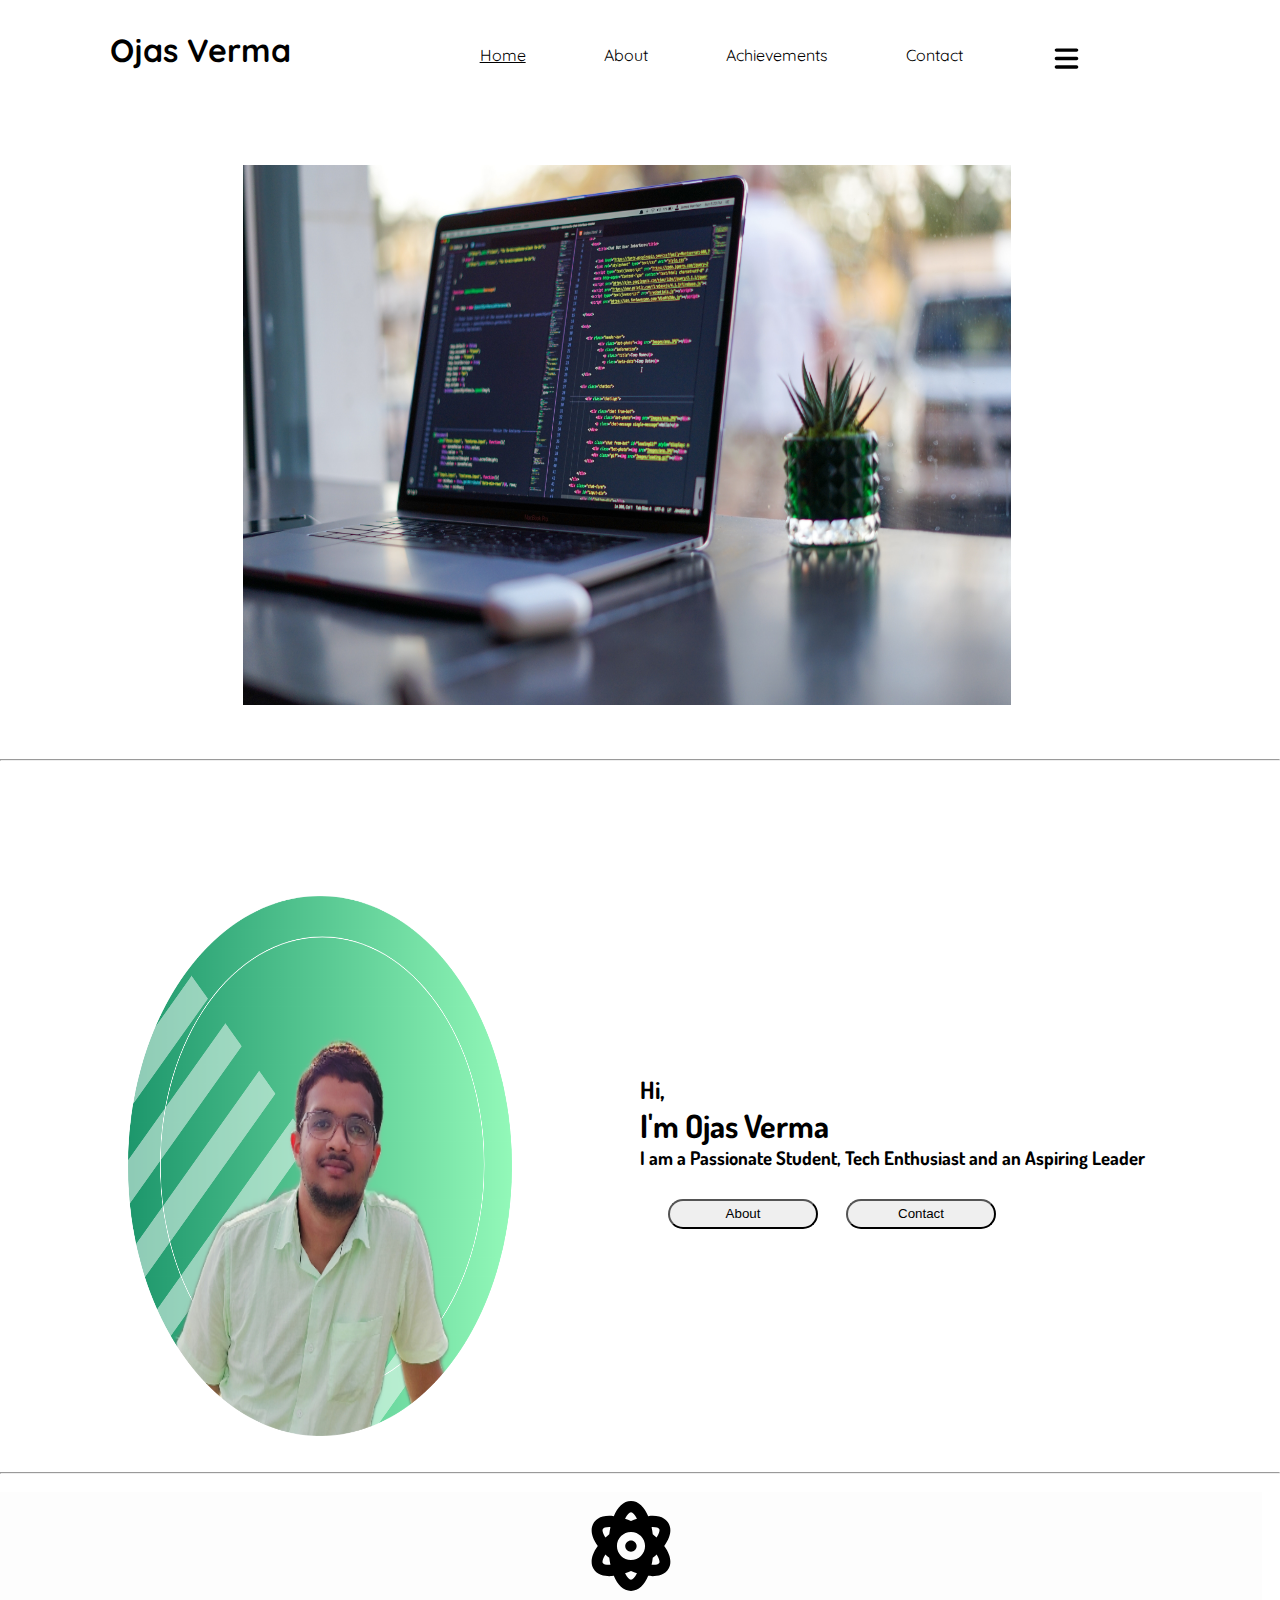
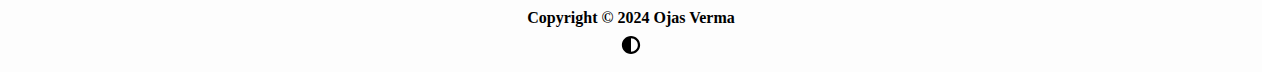
<file: index.html>
<!DOCTYPE html>
<html lang="en">

<head>
    <meta charset="UTF-8">
    <meta http-equiv="X-UA-Compatible" content="IE=edge">
    <meta name="viewport" content="width=device-width, initial-scale=1.0">
    <title>Ojas Verma | Home</title>
    <meta name="description" content="This is a web porfolio of Ojas Verma. I am a student at Subodh Public School ,Rambagh">
    <meta name="keywords" content="Ojas Verma, LinkedIn,developer,portfolio,programmer,Enthusiast,projects">
    <meta name="author" content="Ojas Verma">
    <meta name="robots" content="INDEX, FOLLOW">
    <link rel="stylesheet" href="style.css">
    <link rel="icon" href="atom-solid.svg" type="image/icon">
</head>

<body>
    <div class="header">
        <h1>Ojas Verma</h1>
        <nav>
            <ul>
                <li style="text-decoration: underline;">Home</li>
                <li><a href="about.html">About</a></li>
                <li><a href="achievements.html">Achievements</a></li>
                <li><a href="contact.html">Contact</a></li>
                <img src="bars-solid.svg" alt="menu">
            </ul>
        </nav>
    </div>
    <div class="hero">
        <img src="hero.jpg" alt="hero_img">
    </div>
    <br><br><br>
    <hr>
    <div class="main">
        <div class="right">
            <img src="profile-pic (2).png" alt="dev">
        </div>
        <div class="left">
            <h2>Hi,</h2>
            <h1>I'm Ojas Verma</h1>
            <h3>I am a Passionate Student, Tech Enthusiast and an Aspiring Leader</h3>
            <div class="min-nav">
                <a href="about.html"><button>
                    About
                </button></a>
                <a href="contact.html"><button>
                    Contact
                </button></a>
            </div>
        </div>
    </div>
    <br><br><hr><br>
    <div class="footer">
        <img src="atom-solid.svg" alt="logo">
        <h4>Copyright © 2024 Ojas Verma</h4>
        <img src="theme.svg" alt="theme" id="theme">
    </div>
    <script src="script.js"></script>
</body>

</html>
</file>
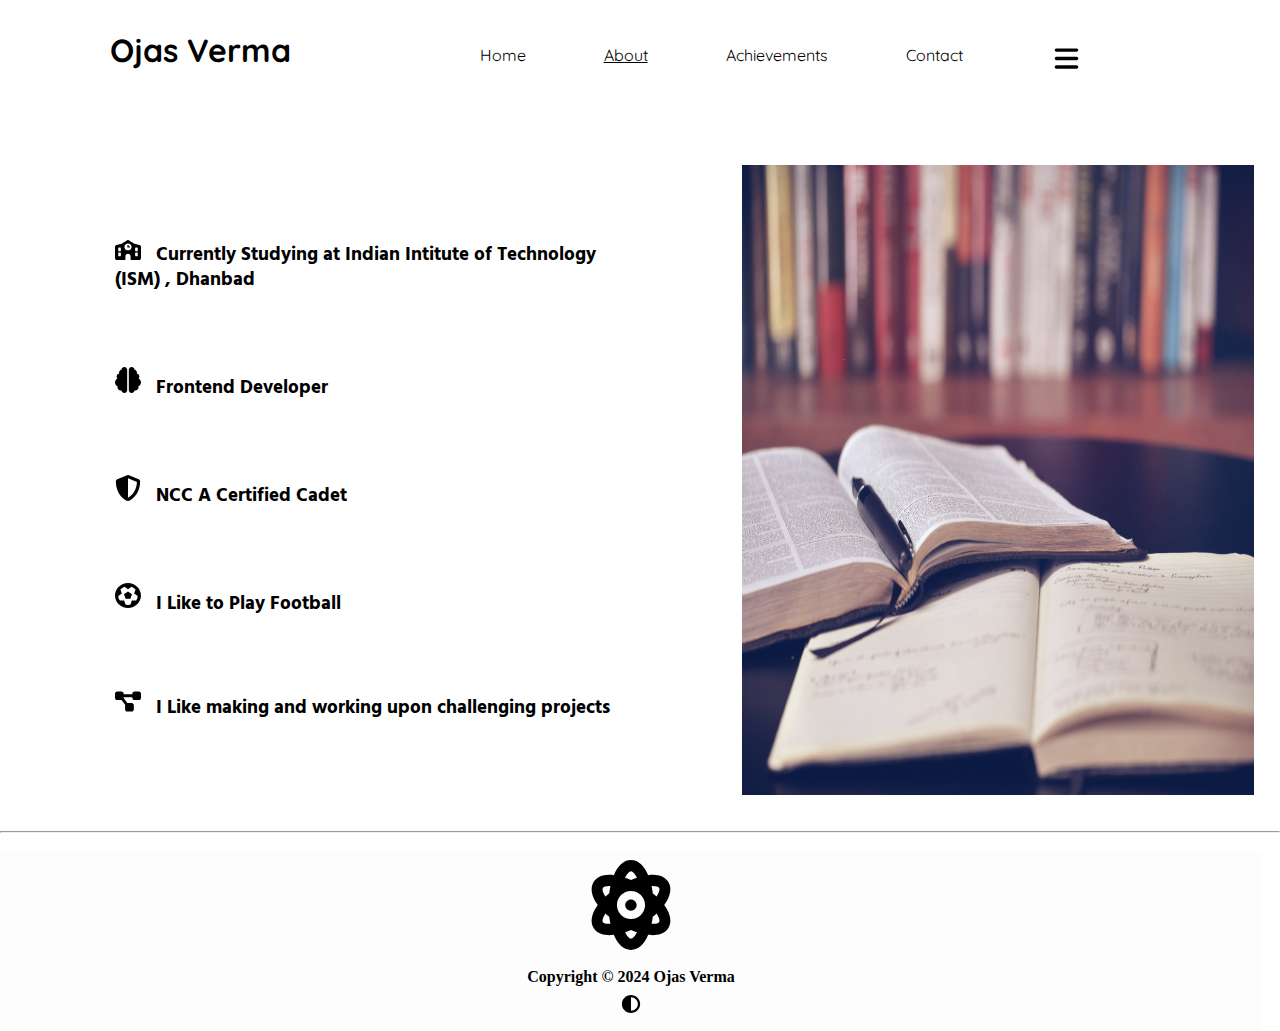
<file: about.html>
<!DOCTYPE html>
<html lang="en">

<head>
    <meta charset="UTF-8">
    <meta http-equiv="X-UA-Compatible" content="IE=edge">
    <meta name="viewport" content="width=device-width, initial-scale=1.0">
    <title>Ojas Verma | About</title>
    <link rel="stylesheet" href="style.css">
    <link rel="stylesheet" href="style_about.css">
    <link rel="icon" href="atom-solid.svg" type="image/icon">

</head>

<body>
    <div class="header">
        <h1>Ojas Verma</h1>
        <nav>
            <ul>
                <li><a href="index.html"> Home</a></li>
                <li style="text-decoration: underline;"><a href="#">About</a></li>
                <li><a href="achievements.html">Achievements</a></li>
                <li><a href="contact.html">Contact</a></li>
                <img src="bars-solid.svg" alt="menu">
            </ul>
        </nav>
    </div>
    <div class="about">
        <div class="left">
            <h3><img src="school-solid.svg" alt="school">Currently Studying at Indian Intitute of Technology (ISM) , Dhanbad</h3>
            <h3><img src="brain-solid.svg" alt="Abacus">Frontend Developer</h3>
            <h3><img src="shield-solid.svg" alt="NCC">NCC A Certified Cadet</h3>
            <h3><img src="futbol-solid.svg" alt="Football">I Like to Play Football</h3>
            <h3><img src="diagram-project-solid.svg" alt="Projects">I Like making and working upon challenging projects</h3>

        </div>
        <div class="right">
            <img src="hero-2.jpg" alt="hero-2">
        </div>

    </div><br><br><hr><br>
    <div class="footer">
        <img src="atom-solid.svg" alt="logo">
        <h4>Copyright © 2024 Ojas Verma</h4>
        <img src="theme.svg" alt="theme" id="theme">
    </div>
    <script src="script.js"></script>
</body>

</html>
</file>
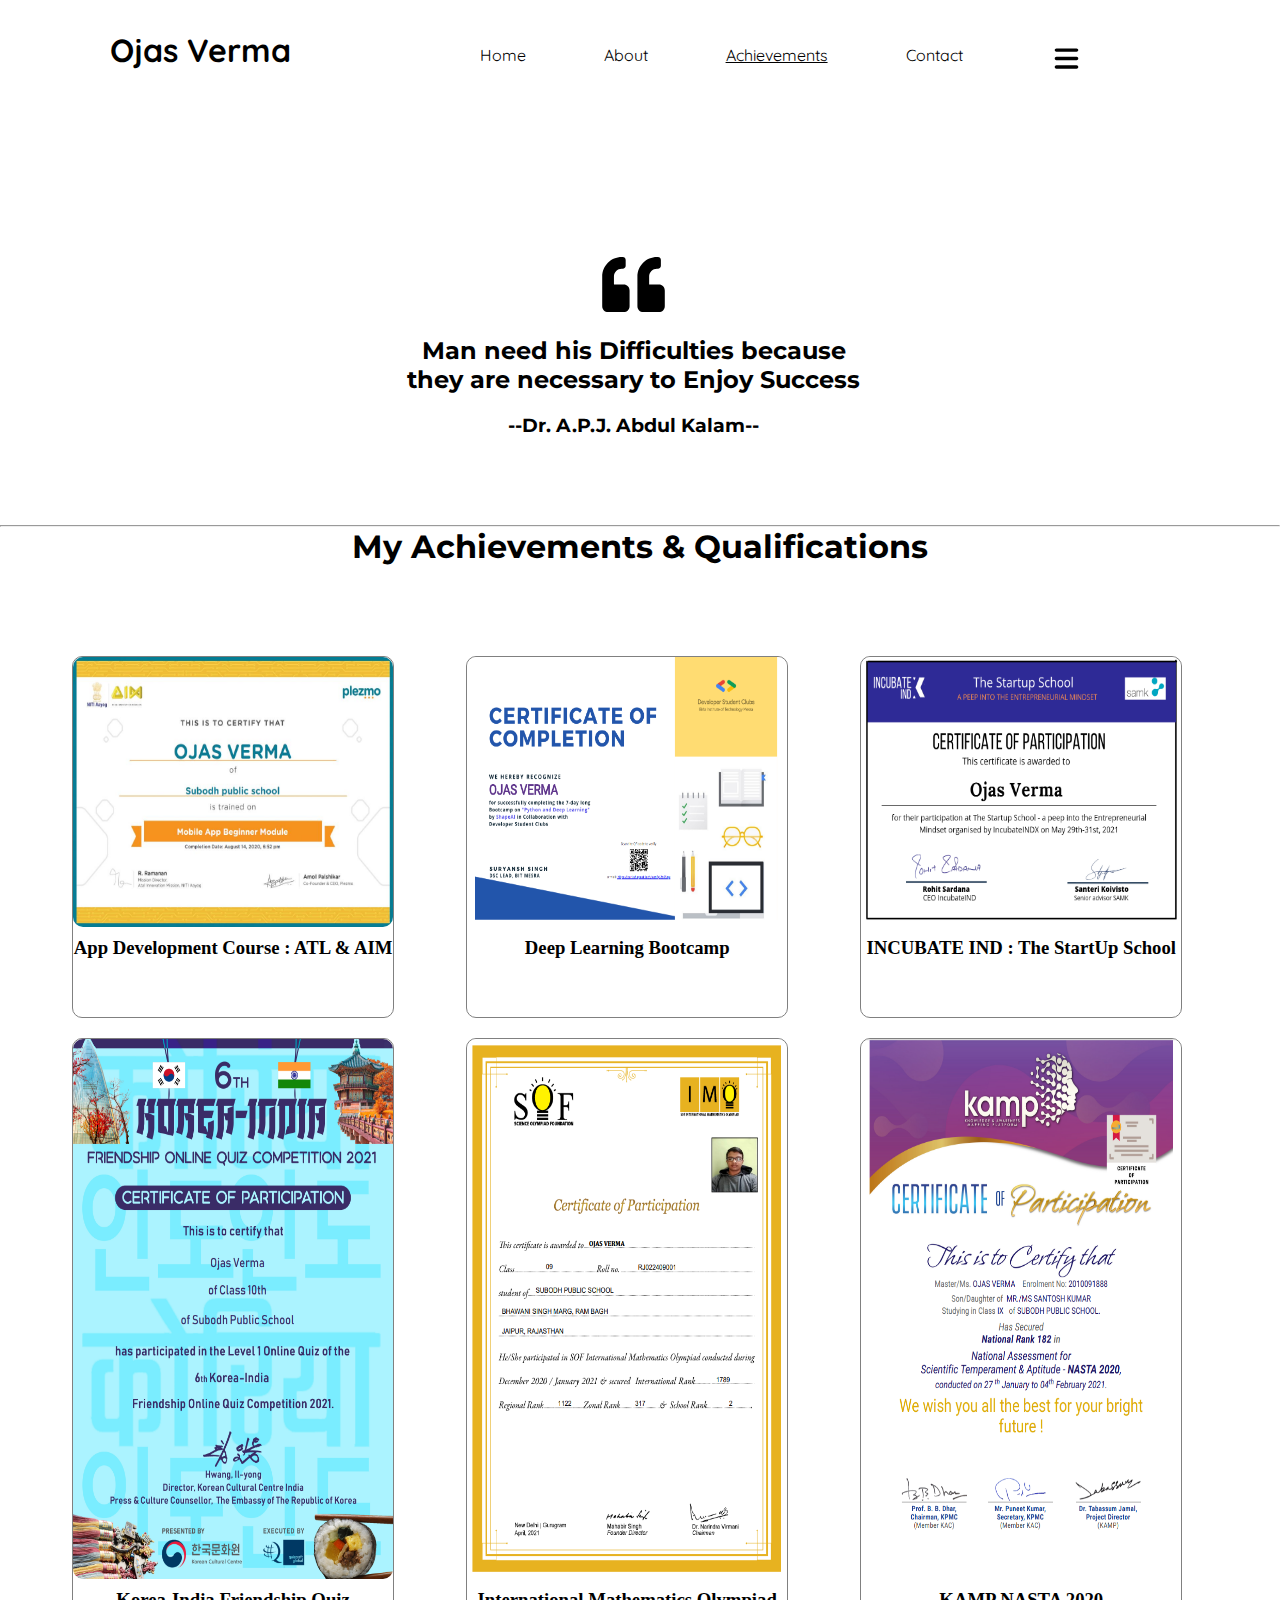
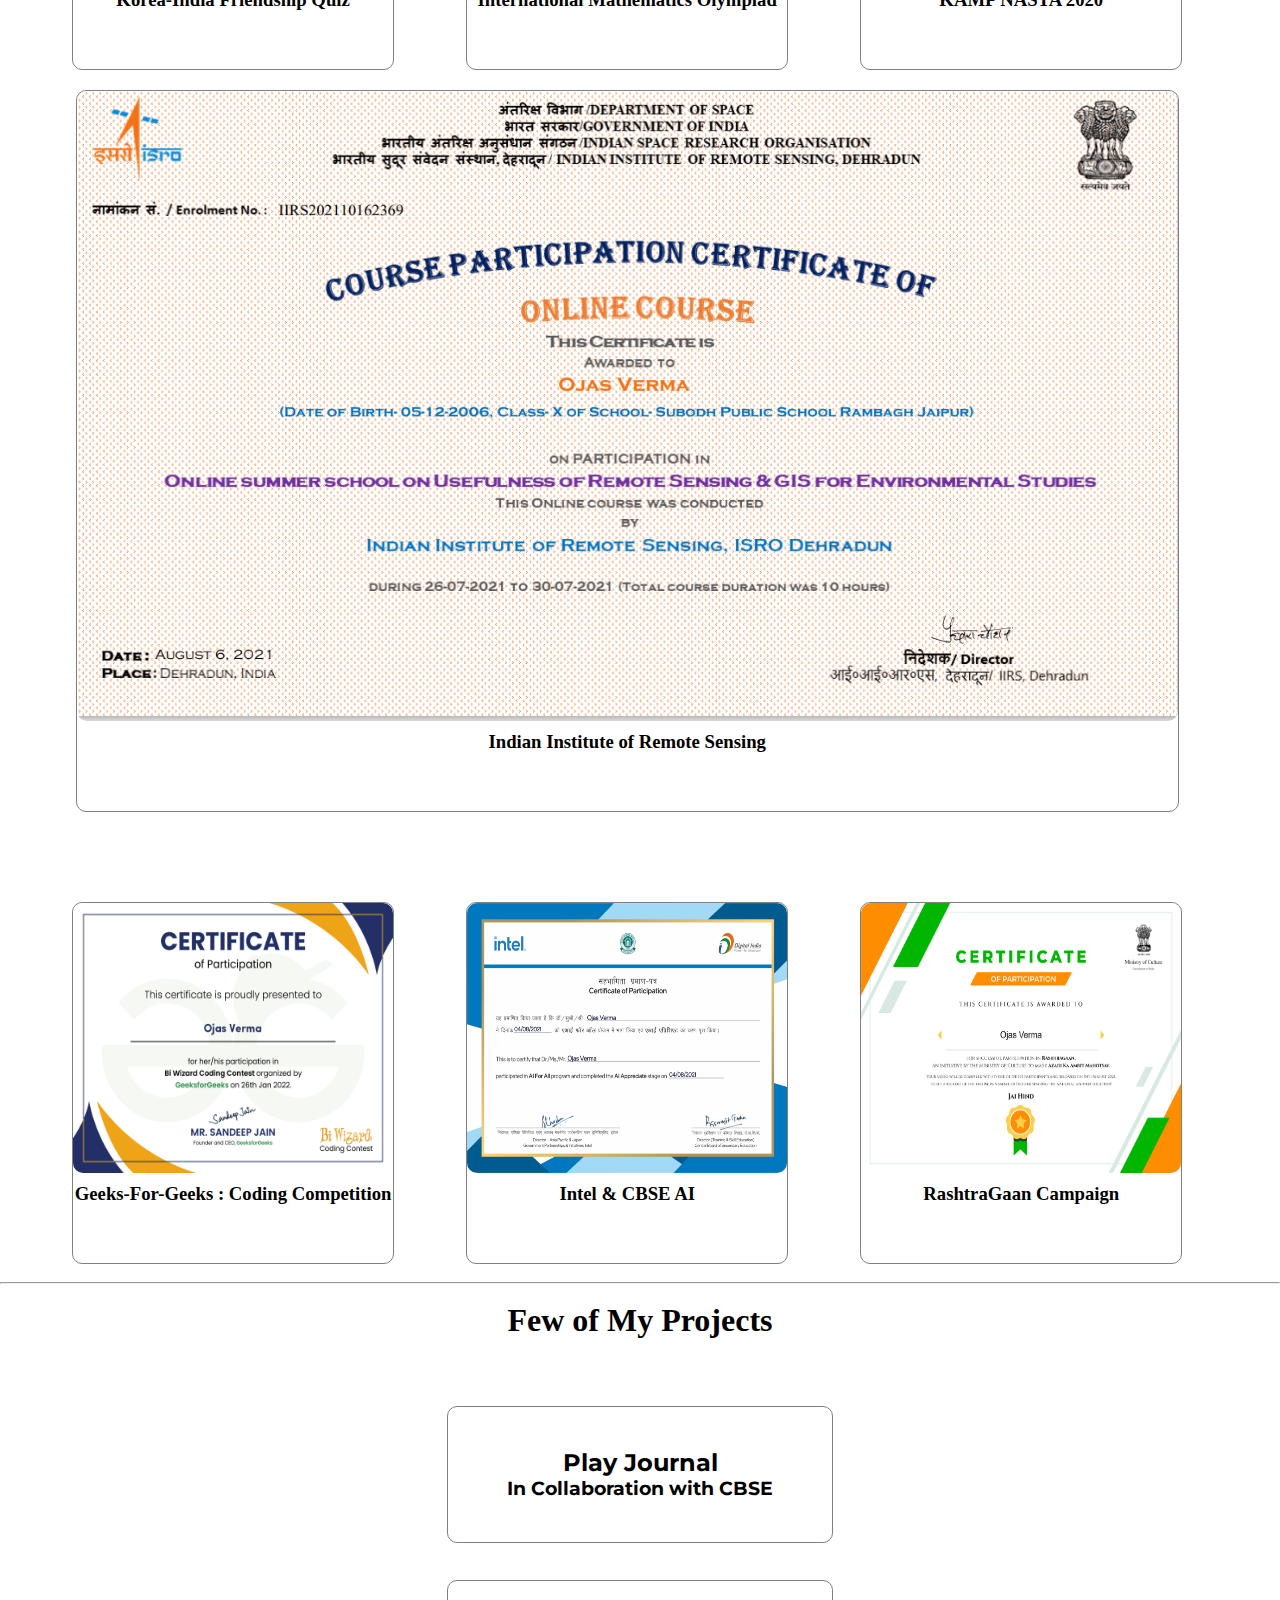
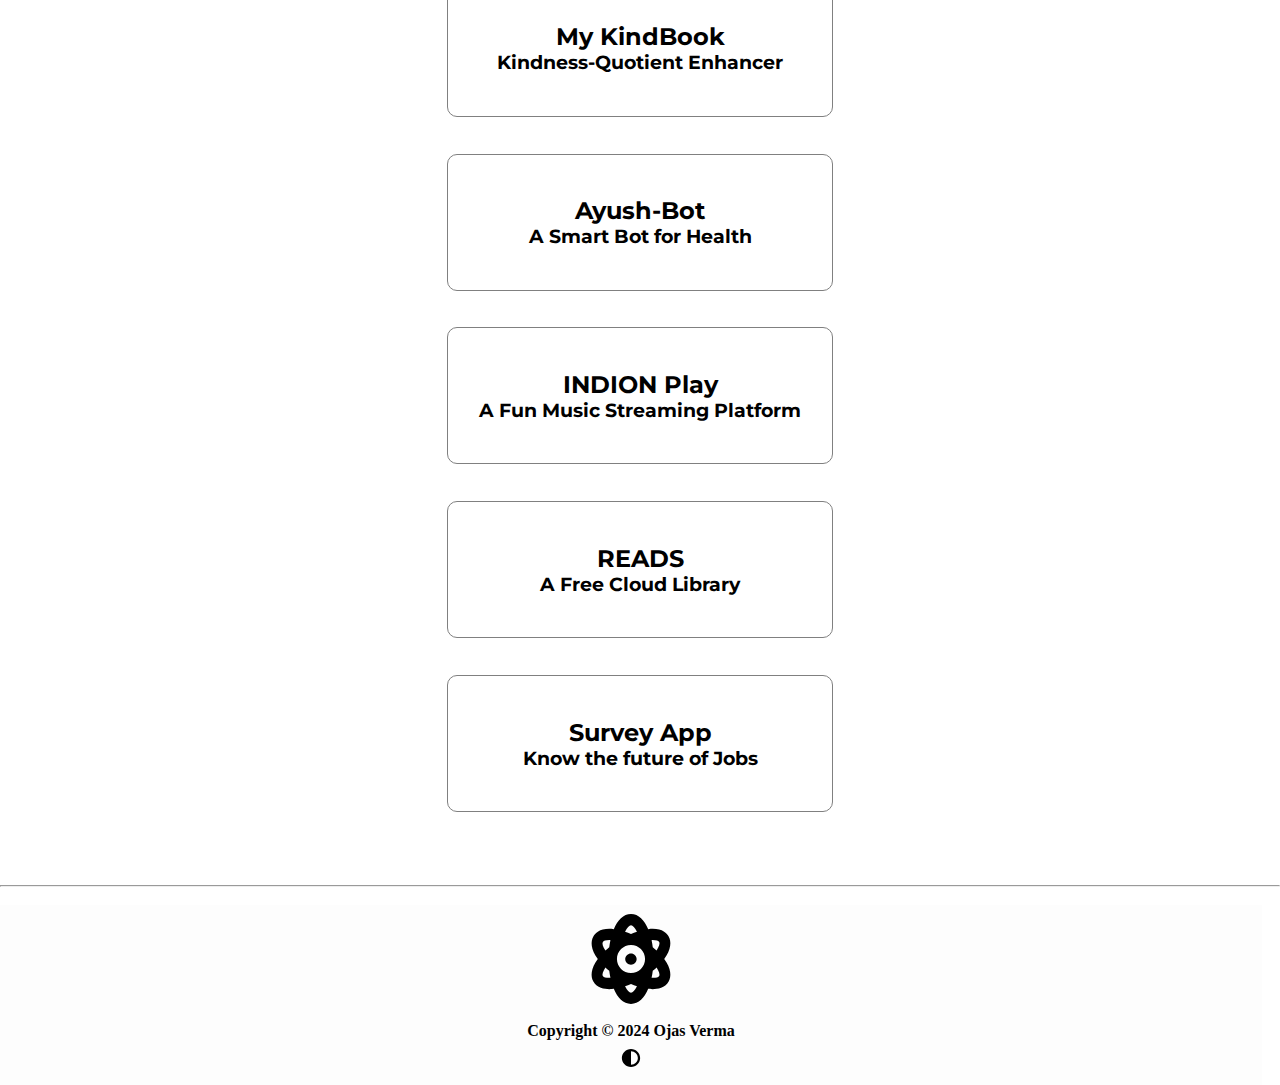
<file: achievements.html>
<!DOCTYPE html>
<html lang="en">

<head>
    <meta charset="UTF-8">
    <meta http-equiv="X-UA-Compatible" content="IE=edge">
    <meta name="viewport" content="width=device-width, initial-scale=1.0">
    <title>Ojas Verma | Achievements</title>
    <link rel="stylesheet" href="style.css">
    <link rel="stylesheet" href="style_ach.css">
    <link rel="icon" href="atom-solid.svg" type="image/icon">

</head>

<body>
    <div class="header">
        <h1>Ojas Verma</h1>
        <nav>
            <ul>
                <li><a href="index.html"> Home</a></li>
                <li><a href="about.html">About</a></li>
                <li style="text-decoration: underline;"><a href="#">Achievements</a></li>
                <li><a href="contact.html">Contact</a></li>
                <img src="bars-solid.svg" alt="menu">
            </ul>
        </nav>
    </div>
    <div class="quote">
        <img src="quote-left-solid.svg" alt="quote">
        <h2>Man need his Difficulties because <br>they are necessary to Enjoy Success</h2>
        <h3>--Dr. A.P.J. Abdul Kalam--</h3>
    </div>
    <hr>
    <div class="ach">
        <h1>My Achievements & Qualifications</h1>
        <div class="row1">
            <div class="a1">
                <img src="cert-1.JPG" alt="APP_DEV">
                <h3>App Development Course : ATL & AIM</h3>
            </div>
            <div class="a1">
                <img src="cert-2.PNG" alt="AI+ML">
                <h3>Deep Learning Bootcamp</h3>
            </div>
            <div class="a1">
                <img src="cert-3.png" alt="Enterprenueral">
                <h3>INCUBATE IND : The StartUp School</h3>
            </div>
        </div>
        <div class="row2">
            <div class="a2">
                <img src="cert-4.PNG" alt="INDIA_Korea">
                <h3>Korea-India Friendship Quiz</h3>
            </div>
            <div class="a2">
                <img src="cert-6.PNG" alt="IMO">
                <h3>International Mathematics Olympiad</h3>
            </div>
            <div class="a2">
                <img src="cert-5.PNG" alt="KAMP">
                <h3>KAMP NASTA 2020</h3>
            </div>
        </div>
        <div class="row3">
            <div class="a3">
                <img src="cert-7.PNG" alt="GIS_IIRS_ISRO">
                <h3>Indian Institute of Remote Sensing</h3>
            </div>
        </div>
        <div class="row1">
            <div class="a1">
                <img src="cert-8.png" alt="Coding">
                <h3>Geeks-For-Geeks : Coding Competition</h3>
            </div>
            <div class="a1">
                <img src="cert-9.png" alt="Intel">
                <h3>Intel & CBSE AI </h3>
            </div>
            <div class="a1">
                <img src="cert-10.png" alt="rashtragan">
                <h3>RashtraGaan Campaign</h3>
            </div>
        </div>
    </div>
    <br><hr><br>
    <div class="projects">
        <h1>Few of My Projects</h1>
        <div class="project-list">
            <a href="https://indion.github.io/playjournal.github.io/"><div class="p1">
                <h2>Play Journal</h2>
                <h3>In Collaboration with CBSE</h3>
            </div></a>
            <a href="https://indion.github.io/mykindbook.github.io/"><div class="p1">
                <h2>My KindBook</h2>
                <h3>Kindness-Quotient Enhancer</h3>
            </div></a>
           <div class="p1">
                <h2>Ayush-Bot</h2>
                <h3>A Smart Bot for Health</h3>
            </div>
            <a href="https://indion.github.io/IndionPlay.github.io/"><div class="p1">
                <h2>INDION Play</h2>
                <h3>A Fun Music Streaming Platform</h3>
            </div></a>
            <a href="https://ojasverma.github.io/read.github.io/"><div class="p1">
                <h2>READS</h2>
                <h3>A Free Cloud Library</h3>
            </div></a>
            <a href="https://webinar.plezmo.com/GRzB"><div class="p1">
                <h2>Survey App</h2>
                <h3>Know the future of Jobs</h3>
            </div></a>
        </div>
    </div>
    <br><br><hr><br>
    <div class="footer">
        <img src="atom-solid.svg" alt="logo">
        <h4>Copyright © 2024 Ojas Verma</h4>
        <img src="theme.svg" alt="theme" id="theme">
    </div>
    <script src="script.js"></script>
</body>

</html>
</file>
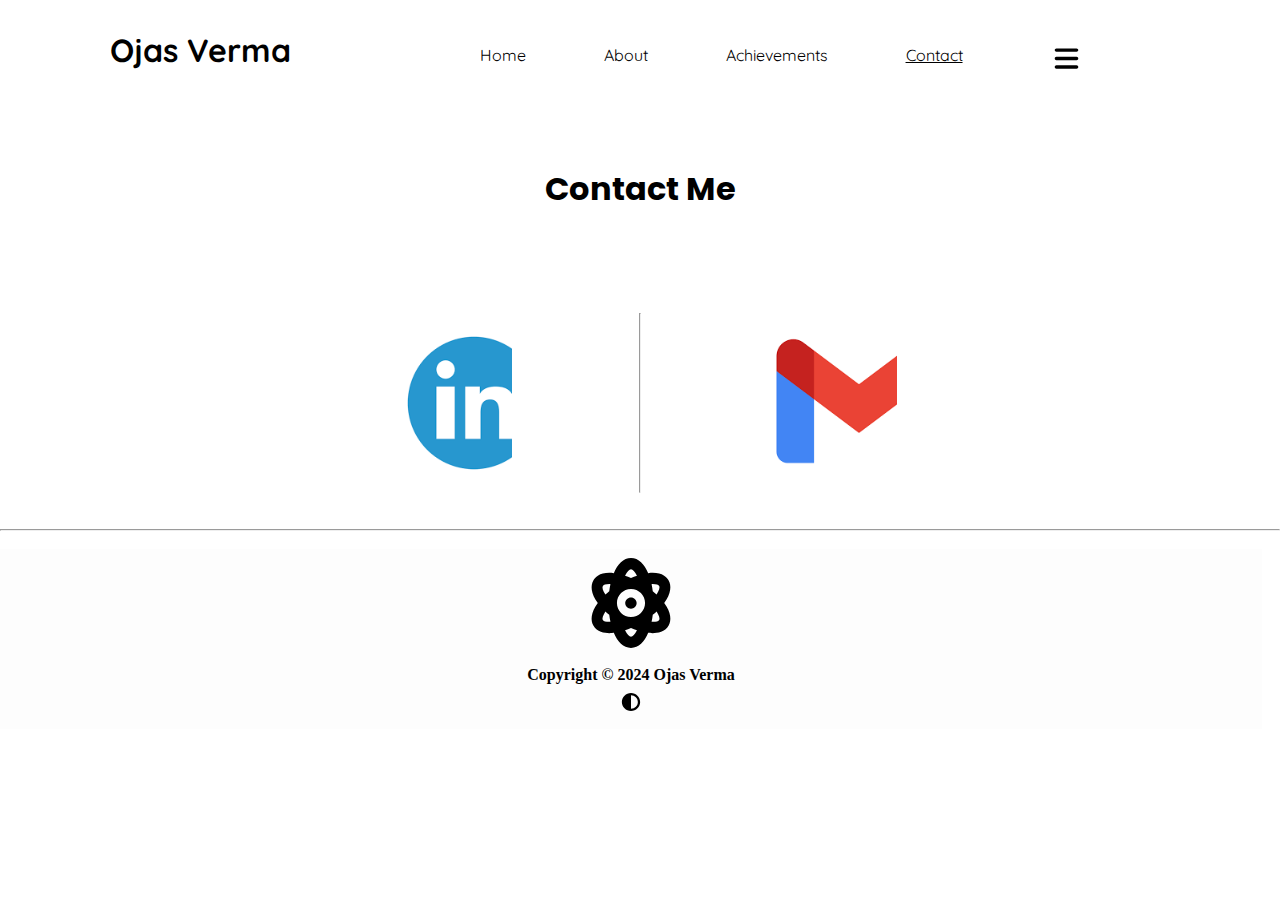
<file: contact.html>
<!DOCTYPE html>
<html lang="en">

<head>
    <meta charset="UTF-8">
    <meta http-equiv="X-UA-Compatible" content="IE=edge">
    <meta name="viewport" content="width=device-width, initial-scale=1.0">
    <title>Ojas Verma | Contact</title>
    <link rel="stylesheet" href="style.css">
    <link rel="stylesheet" href="contact.css">
    <link rel="icon" href="atom-solid.svg" type="image/icon">
</head>

<body>
    <div class="header">
        <h1>Ojas Verma</h1>
        <nav>
            <ul>
                <li><a href="index.html">Home</a></li>
                <li><a href="about.html">About</a></li>
                <li><a href="achievements.html">Achievements</a></li>
                <li style="text-decoration: underline;">Contact</li>
                <img src="bars-solid.svg" alt="menu">
            </ul>
        </nav>
    </div>
    <div class="contact">
        <h1>Contact Me</h1>
        <div class="media">
            <a href="https://www.linkedin.com/in/ojas-verma-002a25232"><button id="li">
                
            </button></a>
            <hr>
            <a href="mailto:vermaojas0512@gmail.com"><button id="ma">
                
            </button></a>
        </div>
    </div>
    <br><br><hr><br>
    <div class="footer">
        <img src="atom-solid.svg" alt="logo">
        <h4>Copyright © 2024 Ojas Verma</h4>
        <img src="theme.svg" alt="theme" id="theme">
    </div>
    <script src="script.js"></script>
</body>

</html>
</file>
<file: style.css>
@import url('https://fonts.googleapis.com/css2?family=Quicksand&display=swap');
@import url('https://fonts.googleapis.com/css2?family=Quicksand:wght@400;500&display=swap');
@import url('https://fonts.googleapis.com/css2?family=Dosis:wght@300&display=swap');
@import url('https://fonts.googleapis.com/css2?family=Hind+Madurai:wght@300&display=swap');
@import url('https://fonts.googleapis.com/css2?family=Montserrat:wght@300&display=swap');
@import url('https://fonts.googleapis.com/css2?family=Montserrat&display=swap');
@import url('https://fonts.googleapis.com/css2?family=Poppins:wght@300&display=swap');
*{
    padding: 0;
    margin: 0;
}
.header h1{
    font-family: 'Quicksand', sans-serif;
    cursor: pointer;
}
.header{
    height: 15vh;
    display: flex;
    flex-direction: row;
    justify-content: space-evenly;
    margin-top: 30px;
}
.header nav{
    width: 60vw;
    margin-top: 15px;
}
.header nav ul {
    display: flex;
    justify-content: space-evenly;
}
.header nav ul li{
    list-style: none;
    font-family: 'Quicksand', sans-serif;
}
nav img{
    width: 4vw;
    height: 3vh;
}
.hero {
    width: 98vw;
    height: 60vh;
    display: flex;
    justify-content:center;

}
.hero img{
    width: 60vw;
    height: 60vh;
}
.main{
    margin-top: 15vh;
    width: 90vw;
    height: 60vh;
    display: flex;
    flex-direction: row;
}
.main .right{
    width: 50vw;
    height: 60vh;
    display: flex;
    justify-content: center;
}
.main .left{
    width: 40vw;
    height: 60vh;
    display: flex;
    flex-direction: column;
    align-items: flex-start;
    justify-content: center;
    font-family: 'Dosis', sans-serif;
}
.main .right img{
    width: 30vw;
    height: 60vh;
    border-radius: 20px;
}
.main .left .min-nav{
    width: 30vw;
    height: 10vh;
    display: flex;
    flex-direction: row;
    justify-content: space-evenly;
    align-items: center;
}
.main .left .min-nav button{
    width: 150px;
    height: 30px;
    border-radius: 20px;
    cursor: pointer;
}
.footer img{
    width: 10vw;
    height: 10vh;
    padding-bottom: 10px;
}
#theme{
    width: 2vw;
    height: 2vh;
    cursor: pointer;
}
.footer{
    width: 98.6vw;
    display: flex;
    align-items: center;
    justify-content: space-evenly;
    height: 20vh;
    background-color: #fdfdfd;
    flex-direction: column;
}
.footer button{
    background-color: transparent;
    border: none;
}
.dark-mode{
    background-color: #292929;
    color: white;
}
@media (max-width:650px){
    .main .left .min-nav{
        flex-direction: column;
        height: 20vh;
    }
}
@media (max-width:590px){
    .header{
        flex-direction: column;
    }
    .header h1{
        width: 100vw;
        text-align: center;
    }
    .header nav{
        width: 100vw;
    }
    .hero{
        margin-top: 10vh;
    }
    .main{
        margin-top: 30vh;
        width: 100vw;
        height: 100vh;
        display: flex;
        flex-direction: column;
        align-items: center;
    }
    .main .right{
        width: 100vw;
        height: 60vh;
        display: flex;
        justify-content: center;
    }
    .main .left{
        width: 80vw;
        height: 60vh;
        display: flex;
        flex-direction: column;
        align-items: flex-start;
        justify-content: center;
        margin-top: 15vh;
        text-align: center;
        align-items: center;
    }
    .main .right img{
        width: 60vw;
        height:50vh;
        border-radius: 200px;
    }
    .main .left .min-nav button{
        width: 150px;
        height: 30px;
        border-radius: 20px;
        cursor: pointer;
    }
    .hero img{
        width: 100vw;
    }
    #theme{
        width: 5vw;
        height: 4vh;
        cursor: pointer;
    }
}
@media (max-width:300px){
    body{
        font-size: smaller;
    }
    .header{
        margin-top: 80px;
    }
    .header nav ul{
        flex-direction: column;
        width: 100vw;
        height: 30vh;
        text-align: center;
        justify-content: space-between;
    }
    nav img{
        display: none;
    }
    .hero{
        margin-top: 20vh;
    }
    .hero img{
        width: 100vw;
    }
}
a{
    text-decoration: none;
    color: black;
}
</file>
<file: style_about.css>
.about{
    width: 98vw;
    height: 70vh;
    display: flex;
    flex-direction: row;
}
.about .left{
    width: 60vw;
    height: 70vh;
    display: flex;
    flex-direction: column;
    align-items: center;
    justify-content:space-evenly;
    font-family: 'Hind Madurai', sans-serif;
    
}
.about .right{
    width: 40vw;
    height: 70vh;
}
.about .right img{
    width: 40vw;
    height: 70vh;
}
h3{
    width: 40vw;
    text-align: flex-start;
}
.left img{
    width: 2vw;
    padding-right: 15px;
}
@media (max-width:570px){
    .about{
        flex-direction: column;
        height: 120vh;
    }
    .left,.right{
        width: 100vw;
    }
    .about .right img{
        width: 100vw;
        height: 70vh;
    }
    h3{
        width: 70vw;
        text-align: flex-start;
    }
    .about .left{
        width: 100vw;
        height: 70vh;
        display: flex;
        flex-direction: column;
        align-items: center;
        justify-content:space-evenly;
        
    }
    .left img{
        width: 5vw;
        padding-right: 5px;
    }
}
@media (max-width:300px){
    .about{
        margin-top: 20vh;
    }
    .header{
        margin-top: 140px;
    }
}
</file>
<file: style_ach.css>
.quote{
    width: 99vw;
    height: 40vh;
    display: flex;
    justify-content: center;
    align-items: center;
    flex-direction: column;
    text-align: center;
    font-family: 'Montserrat', sans-serif;
}
.quote img{
    width: 7vw;
    height: 7vh;
    margin-bottom: 20px;
}
.quote h2{
    margin-bottom: 20px;
}
.ach h1{
    width: 100vw;
    text-align: center;
    font-family: 'Montserrat', sans-serif;
}
.row1{
    margin-top: 10vh;
    display: flex;
    width: 98vw;
    justify-content: space-evenly;
}
.a1{
    width: 25vw;
    height: 40vh;
    display: flex;
    flex-direction: column;
    align-items: center;
    border-radius: 10px;
    cursor: pointer;

    border: 1px solid grey;
}
.a1 img{
    width:25vw;
    height: 30vh;
    border-radius: 10px;
}
.a1 h3{
    padding-top: 10px;
}
.row2{
    margin-top: 20px;
    display: flex;
    width: 98vw;
    justify-content: space-evenly;
}
.a2{
    width: 25vw;
    height: 70vh;
    display: flex;
    flex-direction: column;
    align-items: center;
    border-radius: 10px;
    border: 1px solid grey;
    cursor: pointer;
}
.a2 img{
    width:25vw;
    height: 60vh;
    border-radius: 10px;
}
.a2 h3{
    padding-top: 10px;
}
.row3{
    margin-top: 20px;
    display: flex;
    width: 98vw;
    justify-content: space-evenly;
}
.a3{
    width: 86vw;
    height:80vh;
    display: flex;
    flex-direction: column;
    align-items: center;
    border-radius: 10px;
    border: 1px solid grey;
    cursor: pointer;
}
.a3 img{
    width:86vw;
    height: 70vh;
    border-radius: 10px;
}
.a3 h3{
    padding-top: 10px;
}
.projects{
    width: 100vw;
    display: flex;
    flex-direction: column;
    align-items: center;
}
.projects h1{
    width: 100vw;
    text-align: center;
}
.project-list{
    width: 60vw;
    height: 120vh;
    display: flex;
    flex-direction: column;
    align-items: center;
    margin-top: 30px;
    justify-content: space-evenly;
    font-family: 'Montserrat', sans-serif;
}
.p1{
    width: 30vw;
    border: 1.5px solid grey;
    height:15vh;
    display: flex;
    flex-direction: column;
    align-items:flex-start;
    border-radius: 10px;
    justify-content: center;
    align-items: center;
}
@media (max-width:1000px){
    .row1,.row2,.row3{
        flex-direction: column;
        align-items: center;
    }
    .a1,.a2,.a3{
        width: 80vw;
        margin-bottom: 20px;
        text-align:center ;
    }
    .a1 img,.a2 img,.a3 img{
        width: 80vw;
    }
    .project-list{
        width: 100vw;
        height: 120vh;
        display: flex;
        flex-direction: column;
        align-items: center;
        margin-top: 30px;
        justify-content: space-evenly;
    }
    .p1{
        width: 80vw;
        border: 1.5px solid grey;
        height:15vh;
        display: flex;
        flex-direction: column;
        align-items:flex-start;
        border-radius: 10px;
        justify-content: center;
        align-items: center;
    }
}
</file>
<file: contact.css>
.contact{
    width: 100vw;
    display: flex;
    flex-direction: column;
    align-items: center;
    font-family: 'Poppins', sans-serif
   
}
.contact h1{
    width: 100vw;
    text-align: center;

}
.contact .media{
    margin-top: 100px;
    width: 60vw;
    display: flex;
    flex-direction: row;
    justify-content: space-evenly;
    height: 20vh;
}
#li{
    width: 10vw;
    height: 20vh;
    background-image: url(linkedin.png);
    background-size: cover;
    border: none;
    cursor: pointer;
}
#ma{
    width: 10vw;
    height: 20vh;
    background-image: url(mail.png);
    background-size: cover;
    border: none;
    cursor: pointer;
}
@media (max-width:800px){
    .contact .media{
        width: 90vw;
        height: 40vh;
    }
    #li,#ma{
        width: 30vw;
        height: 30vh;
    }
}
@media (max-width:450px){
    .contact .media{
        width: 90vw;
        height: 80vh;
        flex-direction: column;
        align-items: center;

    }
    #li,#ma{
        width: 60vw;
        height: 30vh;
    }
}
</file>
